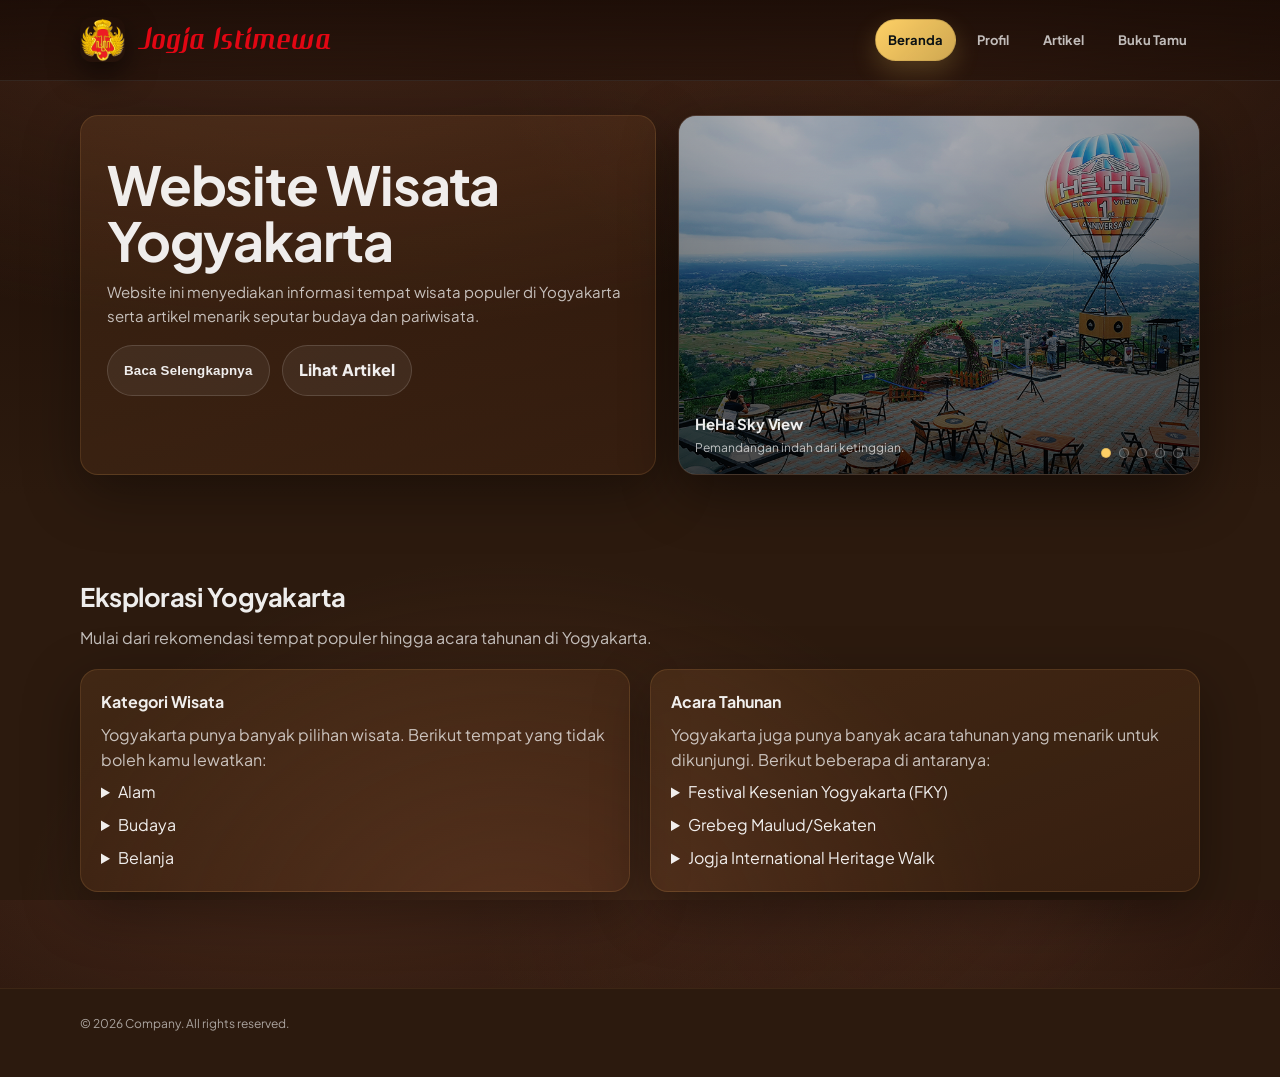
<file: index.html>
<!doctype html>
<html lang="id">
  <head>
    <meta charset="utf-8" />
    <meta name="viewport" content="width=device-width, initial-scale=1" />
    <link rel="icon" type="image/x-icon" href="images/Wilayah Geografis Yogyakarta.png" />
    <title>Beranda</title>
    <meta
      name="description"
      content="Website informasi tempat wisata populer di Yogyakarta serta artikel seputar budaya dan pariwisata."/>
    <link rel="preconnect" href="https://fonts.googleapis.com" />
    <link rel="preconnect" href="https://fonts.gstatic.com" crossorigin />
    <link
      href="https://fonts.googleapis.com/css2?family=Plus+Jakarta+Sans:wght@500;700;800;900&display=swap"
      rel="stylesheet"/>
    <link rel="stylesheet" href="assets/style.css" />
  </head>
  <body data-page="beranda">
    <header class="site-header">
      <div class="container">
        <nav class="nav" aria-label="Navigasi utama">
          <a class="brand" href="index.html">
            <img class="brand-mark" src="images/Logo Yogyakarta.png" alt="Logo Yogyakarta" />
            <span class="font-jogja" style="color: #E20613 !important; font-size: 30px !important;">
              Jogja Istimewa</span>
          </a>
          <button class="nav-toggle" type="button" aria-label="Buka menu">
            ☰
          </button>
          <div class="nav-links" role="navigation">
            <a href="index.html" data-page="beranda">Beranda</a>
            <a href="profil.html" data-page="profil">Profil</a>
            <a href="artikel.html" data-page="artikel">Artikel</a>
            <a href="bukutamu.html" data-page="bukutamu">Buku Tamu</a>
          </div>
        </nav>
      </div>
    </header>
    <main>
      <section class="hero">
        <div class="container hero-grid">
          <div class="card hero-copy reveal">
            <div class="kicker">
            </div>
            <h1>Website Wisata Yogyakarta</h1>
            <p>
              Website ini menyediakan informasi tempat wisata populer di Yogyakarta
              serta artikel menarik seputar budaya dan pariwisata.
            </p>
            <div class="hero-actions">
              <button class="btn" type="button" id="btnReadMoreHome">
                Baca Selengkapnya
              </button>
              <a class="btn" href="artikel.html">Lihat Artikel</a>
            </div>
            <div id="homeMoreText" style="display: none; margin-top: 14px">
              <p>
                Yogyakarta dikenal sebagai “Kota Pelajar” sekaligus kota budaya.
                Mulai dari jalan Malioboro, kemegahan Candi Prambanan,
                hingga pesona Pantai Parangtritis. Semua ini punya cerita yang
                layak kamu ulik.
              </p>
            </div>
          </div>
          <div class="slider" aria-label="Slider foto wisata">
            <div class="slide is-active">
              <img src="images/HeHa Sky View.webp" alt="HeHa Sky View"/>
              <div class="slide-overlay" aria-hidden="true"></div>
              <div class="slide-caption">
                <div>
                  <h3>HeHa Sky View</h3>
                  <p>Pemandangan indah dari ketinggian.</p>
                </div>
              </div>
            </div>
            <div class="slide">
              <img src="images/malioboro.png" alt="Suasana Malioboro" />
              <div class="slide-overlay" aria-hidden="true"></div>
              <div class="slide-caption">
                <div>
                  <h3>Malioboro</h3>
                  <p>Ikon wisata belanja & ribuan pejalan kaki.</p>
                </div>
              </div>
            </div>
            <div class="slide">
              <img src="images/Candi Prambanan.jpeg" alt="Candi Prambanan di Yogyakarta" />
              <div class="slide-overlay" aria-hidden="true"></div>
              <div class="slide-caption">
                <div>
                  <h3>Candi Prambanan</h3>
                  <p>Warisan budaya megah dengan detail arsitektur memukau.</p>
                </div>
              </div>
            </div>
            <div class="slide">
              <img src="images/Pantai Parangtritis.jpeg" alt="Pantai Parangtritis" />
              <div class="slide-overlay" aria-hidden="true"></div>
              <div class="slide-caption">
                <div>
                  <h3>Pantai Parangtritis</h3>
                  <p>Sunset, angin pantai, dan pasir yang luas.</p>
                </div>
              </div>
            </div>
             <div class="slide">
              <img src="images/Tebing Breksi.jpg" alt="Tebing Breksi" />
              <div class="slide-overlay" aria-hidden="true"></div>
              <div class="slide-caption">
                <div>
                  <h3>Tebing Breksi</h3>
                  <p>Bekas tambang batu kapur yang disulap menjadi destinasi artistik.</p>
                </div>
              </div>
            </div>
            <div class="slider-dots" aria-label="Kontrol slide"></div>
          </div>
        </div>
      </section>
      <section class="section">
        <div class="container">
          <h2 class="section-title reveal">Eksplorasi Yogyakarta</h2>
          <p class="section-subtitle reveal">
            Mulai dari rekomendasi tempat populer hingga acara tahunan
            di Yogyakarta.
          </p>
          <div class="grid-2" style="margin-top: 18px">
            <div class="card block reveal">
              <h3>Kategori Wisata</h3>
              <p>
                Yogyakarta punya banyak pilihan wisata. Berikut tempat yang tidak 
                boleh kamu lewatkan:
              </p>
              <details style="margin-top: 8px">
                <summary>Alam</summary>
                <ul style="margin: 6px 0 0; color: rgba(255,255,255,.78)">
                  <li>Tebing Breksi</li>
                  <li>Pantai Parangtritis</li>
                  <li>Gunung Merapi</li>
                </ul>
              </details>
               <details style="margin-top: 8px">
                <summary>Budaya</summary>
                <ul style="margin: 6px 0 0; color: rgba(255,255,255,.78)">
                  <li>Kraton Yogyakarta</li>
                  <li>Malioboro</li>
                  <li>Candi Prambanan</li>
                </ul>
              </details>
               <details style="margin-top: 8px">
                <summary>Belanja</summary>
                <ul style="margin: 6px 0 0; color: rgba(255,255,255,.78)">
                  <li>Pasar Beringharjo</li>
                  <li>Malioboro Mall</li>
                  <li>Teras Malioboro</li>
                </ul>
              </details>
            </div>
            <div class="card block reveal">
              <h3>Acara Tahunan</h3>
              <p>
                Yogyakarta juga punya banyak acara tahunan yang menarik untuk
                dikunjungi. Berikut beberapa di antaranya:
              </p>
              <details style="margin-top: 8px">
                <summary>Festival Kesenian Yogyakarta (FKY)</summary>
                <img src="images/Festival Kesenian Yogyakarta.jpg" alt="Festival Kesenian Yogyakarta" style="width: 100%; margin-top: 10px; border-radius: 6px"/>
                <p style="margin: 6px 0 0; color: rgba(255,255,255,.78)">
                  <a href="https://id.wikipedia.org/wiki/Festival_Kesenian_Yogyakarta" target="_blank"><strong>Festival seni terbesar di Yogyakarta</strong></a> yang menampilkan pertunjukan seni tradisional dan modern.
                </p>
              </details>
              <details style="margin-top: 8px">
                <summary>Grebeg Maulud/Sekaten</summary>
                <img src="images/Grebeg Maulud Yogya.jpg" alt="Grebeg Maulud" style="width: 100%; margin-top: 10px; border-radius: 6px"/>
                <p style="margin: 6px 0 0; color: rgba(255,255,255,.78)">
                  Perayaan Maulid Nabi Muhammad SAW dengan tradisi <a href="https://budaya.jogjaprov.go.id/artikel/detail/16-grebeg" target="_blank"><strong>Grebeg</strong></a> yang unik.
                </p>
              </details>
              <details style="margin-top: 8px">
                <summary>Jogja International Heritage Walk</summary>
                <img src="images/Jogja International Heritage Walk.jpg" alt="Jogja International Heritage Walk" style="width: 100%; margin-top: 10px; border-radius: 6px"/>
                <p style="margin: 6px 0 0; color: rgba(255,255,255,.78)">
                  <a href="https://id.wikipedia.org/wiki/Jogja_International_Heritage_Walk" target="_blank"><strong>Jogja International Heritage Walk</strong></a> adalah festival pertunjukan jalanan internasional yang menampilkan seniman dari berbagai negara.
                </p>
              </details>
            </div>
          </div>
        </div>
      </section>
    </main>
    <footer class="site-footer">
      <div class="container footer-grid">
        <div>© <span id="year"></span> Company. All rights reserved.</div>
      </div>
    </footer>
    <script src="assets/app.js"></script>
    <script>
      document.getElementById("year").textContent = new Date().getFullYear();
    </script>
  </body>
</html>
</file>
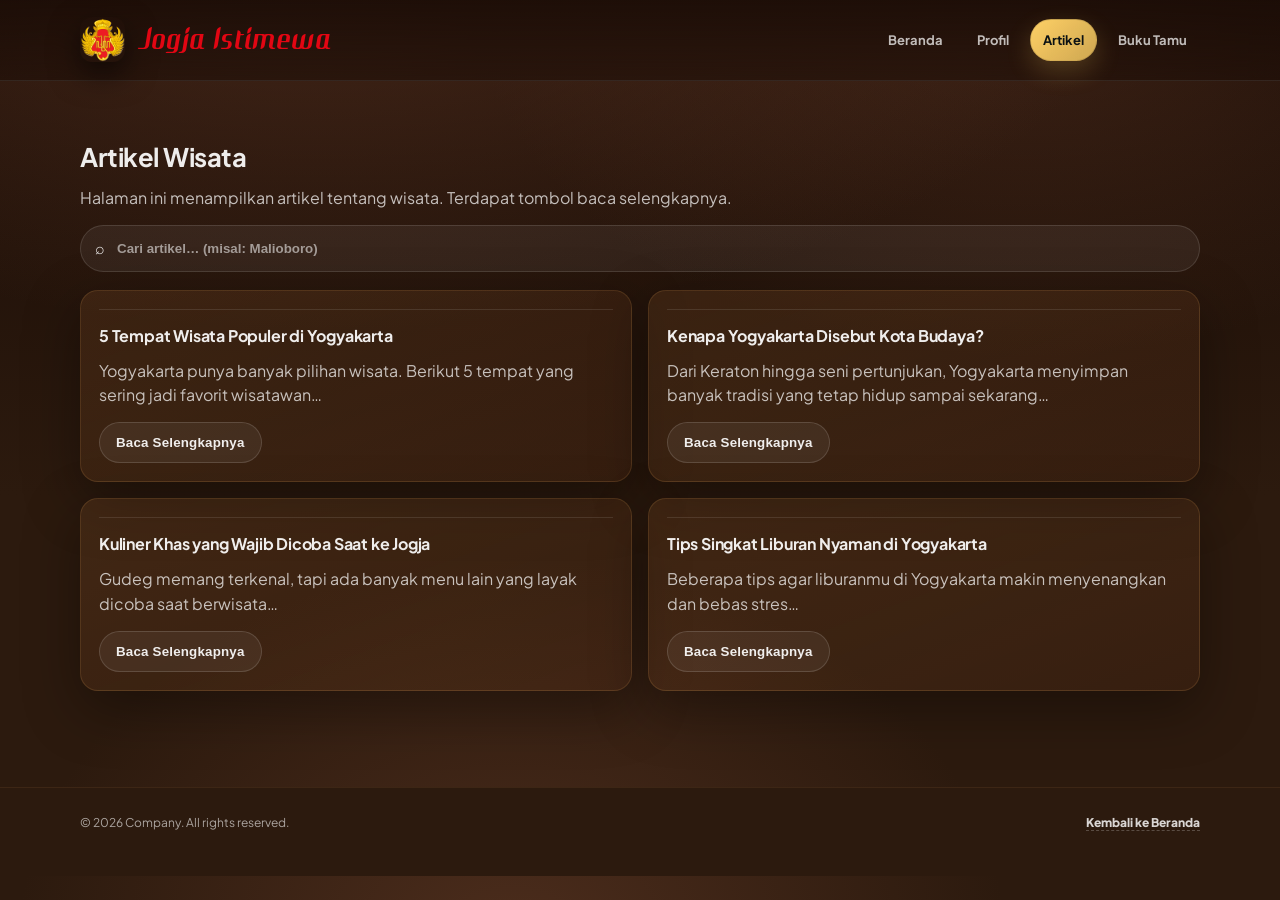
<file: artikel.html>
<!doctype html>
<html lang="id">
  <head>
    <meta charset="utf-8" />
    <meta name="viewport" content="width=device-width, initial-scale=1" />
    <link rel="icon" type="image/x-icon" href="images/Wilayah Geografis Yogyakarta.png" />
    <title>Artikel</title>
    <link rel="preconnect" href="https://fonts.googleapis.com" />
    <link rel="preconnect" href="https://fonts.gstatic.com" crossorigin />
    <link
      href="https://fonts.googleapis.com/css2?family=Plus+Jakarta+Sans:wght@500;700;800;900&display=swap"
      rel="stylesheet"/>
    <link rel="stylesheet" href="assets/style.css" />
  </head>
  <body data-page="artikel">
    <header class="site-header">
      <div class="container">
        <nav class="nav" aria-label="Navigasi utama">
          <a class="brand" href="index.html">
            <img class="brand-mark" src="images/Logo Yogyakarta.png" alt="Logo Yogyakarta" />
            <span class="font-jogja" style="color: #E20613 !important; font-size: 30px !important;">
              Jogja Istimewa</span>
          </a>
          <button class="nav-toggle" type="button" aria-label="Buka menu">
            ☰
          </button>
          <div class="nav-links" role="navigation">
            <a href="index.html" data-page="beranda">Beranda</a>
            <a href="profil.html" data-page="profil">Profil</a>
            <a href="artikel.html" data-page="artikel">Artikel</a>
            <a href="bukutamu.html" data-page="bukutamu">Buku Tamu</a>
          </div>
        </nav>
      </div>
    </header>
    <main>
      <section class="section">
        <div class="container">
          <h1 class="section-title reveal">Artikel Wisata</h1>
          <p class="section-subtitle reveal">
            Halaman ini menampilkan artikel tentang wisata.
            Terdapat tombol baca selengkapnya.
          </p>
          <div class="toolbar reveal">
            <div class="search" role="search">
              <span aria-hidden="true">⌕</span>
              <input
                id="searchArticles"
                type="search"
                placeholder="Cari artikel… (misal: Malioboro)"
                autocomplete="off"
              />
            </div>
          </div>
          <div class="articles" aria-label="Daftar artikel">
            <article class="card article-card reveal">
              <h3>5 Tempat Wisata Populer di Yogyakarta</h3>
              <p>
                Yogyakarta punya banyak pilihan wisata. Berikut 5 tempat yang
                sering jadi favorit wisatawan…
              </p>
              <div class="article-more">
                <p>
                  <strong>List:</strong>
                </p>
                <ol style="margin: 6px 0 0; color: #EFBF04">
                  <li><a href="https://perkim.id/cagar-budaya/malioboro-koridor-budaya-yang-dinamis-dalam-lensa-masyarakat-yogyakarta/" target="_blank"><strong>Malioboro</strong></a></li>
                  <li><a href="https://perkim.id/cagar-budaya/candi-prambanan/" target="_blank"><strong>Candi Prambanan</strong></a></li>
                  <li><a href="https://perkim.id/cagar-budaya/pantai-parangtritis/" target="_blank"><strong>Pantai Parangtritis</strong></a></li>
                  <li><a href="https://perkim.id/cagar-budaya/heha-sky-view/" target="_blank"><strong>HeHa Sky View</strong></a></li>
                  <li><a href="https://perkim.id/cagar-budaya/tebing-breksi/" target="_blank"><strong>Tebing Breksi</strong></a></li>
                </ol>
                <p style="margin-top: 10px">
                  Tips: Klik kalimat yang berwarna kuning tebal untuk membaca artikel lengkap tentang tempat tersebut.
                </p>
              </div>
              <div class="actions">
                <button class="btn" type="button" data-action="toggle">
                  Baca Selengkapnya
                </button>
              </div>
            </article>
            <article class="card article-card reveal">
              <h3>Kenapa Yogyakarta Disebut Kota Budaya?</h3>
              <p>
                Dari Keraton hingga seni pertunjukan, Yogyakarta menyimpan
                banyak tradisi yang tetap hidup sampai sekarang…
              </p>
              <div class="article-more">
                <p>
                  Budaya di Yogyakarta terasa dekat dengan keseharian masyarakat.
                  Kamu bisa menjumpai batik, wayang, gamelan, hingga upacara adat
                  yang rutin digelar. Mengunjungi kawasan Keraton dan
                  Taman Sari bisa jadi awal perjalanan yang tepat.
                </p>
              </div>
              <div class="actions">
                <button class="btn" type="button" data-action="toggle">
                  Baca Selengkapnya
                </button>
              </div>
            </article>
            <article class="card article-card reveal">
              <h3>Kuliner Khas yang Wajib Dicoba Saat ke Jogja</h3>
              <p>
                Gudeg memang terkenal, tapi ada banyak menu lain yang layak
                dicoba saat berwisata…
              </p>
              <div class="article-more">
                <p>
                  Coba juga sate klathak, bakpia, oseng mercon, dan wedang ronde.
                  Banyak spot kuliner malam yang seru untuk dijelajahi—pastikan
                  kamu memilih tempat yang ramai dan bersih.
                </p>
              </div>
              <div class="actions">
                <button class="btn" type="button" data-action="toggle">
                  Baca Selengkapnya
                </button>
              </div>
            </article>
            <article class="card article-card reveal">
              <h3>Tips Singkat Liburan Nyaman di Yogyakarta</h3>
              <p>
                Beberapa tips agar liburanmu di Yogyakarta makin menyenangkan
                dan bebas stres…
              </p>
              <div class="article-more">
                <ul style="margin: 6px 0 0; color: rgba(255,255,255,.78)">
                  <li>Disarankan menggunakan sepatu agar perjalanan nyaman.</li>
                  <li>Membawa uang lebih untuk jaga-jaga.</li>
                  <li>Hormati budaya lokal, terutama saat berkunjung ke area sakral.</li>
                  <li>Selalu bawa air minum.</li>
                </ul>
              </div>
              <div class="actions">
                <button class="btn" type="button" data-action="toggle">
                  Baca Selengkapnya
                </button>
              </div>
            </article>
          </div>
        </div>
      </section>
    </main>
    <footer class="site-footer">
      <div class="container footer-grid">
        <div>© <span id="year"></span> Company. All rights reserved.</div>
        <div><a href="index.html">Kembali ke Beranda</a></div>
      </div>
    </footer>
    <script src="assets/app.js"></script>
    <script>
      document.getElementById("year").textContent = new Date().getFullYear();
    </script>
  </body>
</html>
</file>
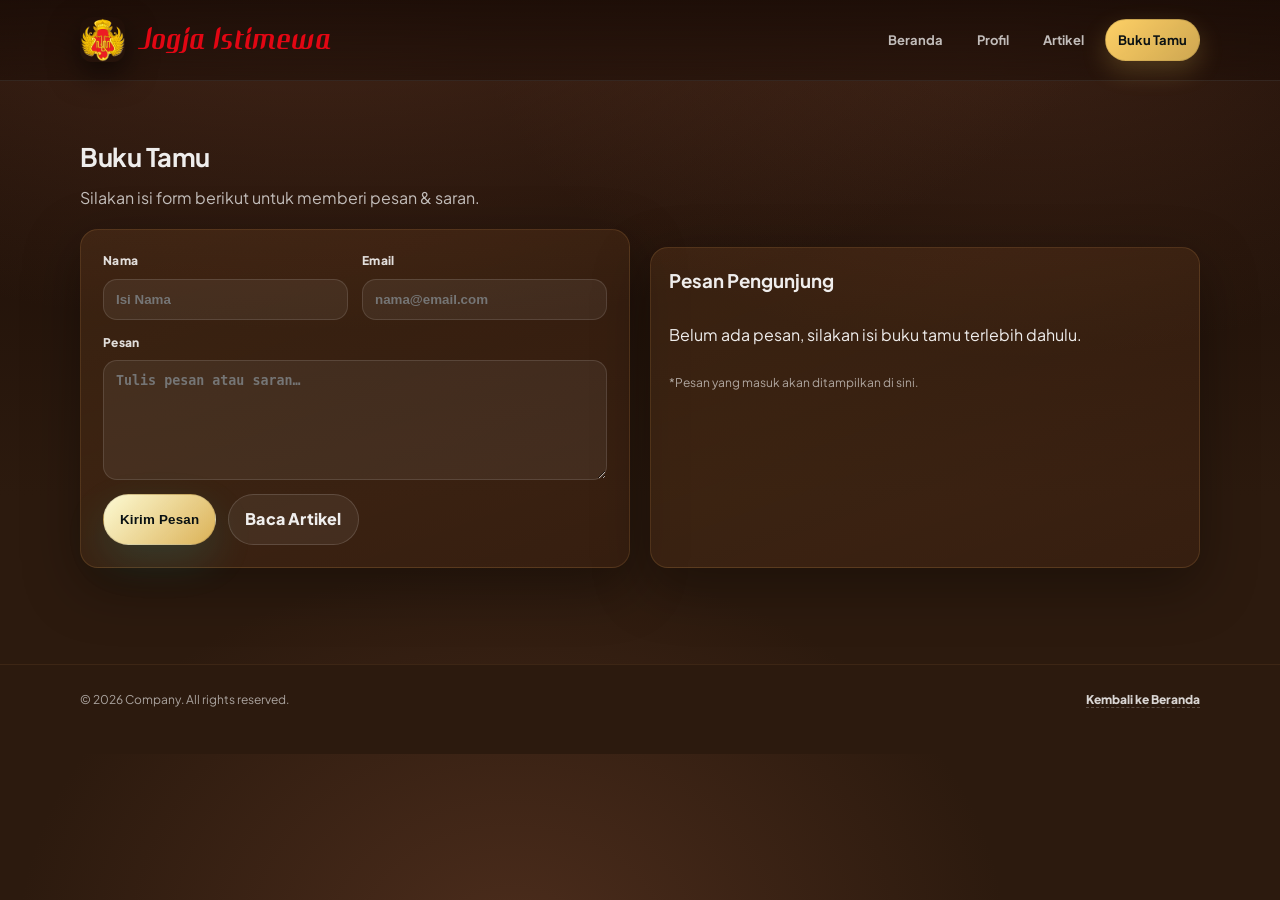
<file: bukutamu.html>
<!doctype html>
<html lang="id">
  <head>
    <meta charset="utf-8" />
    <meta name="viewport" content="width=device-width, initial-scale=1" />
    <link rel="icon" type="image/x-icon" href="images/Wilayah Geografis Yogyakarta.png" />
    <title>Buku Tamu</title>
    <link rel="preconnect" href="https://fonts.googleapis.com" />
    <link rel="preconnect" href="https://fonts.gstatic.com" crossorigin />
    <link
      href="https://fonts.googleapis.com/css2?family=Plus+Jakarta+Sans:wght@500;700;800;900&display=swap"
      rel="stylesheet"/>
    <link rel="stylesheet" href="assets/style.css" />
  </head>
  <body data-page="bukutamu">
    <header class="site-header">
      <div class="container">
        <nav class="nav" aria-label="Navigasi utama">
          <a class="brand" href="index.html">
            <img class="brand-mark" src="images/Logo Yogyakarta.png" alt="Logo Yogyakarta" />
            <span class="font-jogja" style="color: #E20613 !important; font-size: 30px !important;">
              Jogja Istimewa</span>
          </a>
          <button class="nav-toggle" type="button" aria-label="Buka menu">
            ☰
          </button>
          <div class="nav-links" role="navigation">
            <a href="index.html" data-page="beranda">Beranda</a>
            <a href="profil.html" data-page="profil">Profil</a>
            <a href="artikel.html" data-page="artikel">Artikel</a>
            <a href="bukutamu.html" data-page="bukutamu">Buku Tamu</a>
          </div>
        </nav>
      </div>
    </header>
    <main>
      <section class="section">
        <div class="container">
          <h1 class="section-title reveal">Buku Tamu</h1>
          <p class="section-subtitle reveal">
            Silakan isi form berikut untuk memberi pesan & saran.
          </p>
          <div class="grid-2" style="margin-top: 18px">
            <div class="card form reveal">
              <form id="guestbookForm" novalidate>
                <div class="fields">
                  <div class="field" id="fieldName">
                    <div class="label">Nama</div>
                    <input class="control" id="name" name="name" type="text" placeholder="Isi Nama" />
                    <div class="error" aria-live="polite"></div>
                  </div>
                  <div class="field" id="fieldEmail">
                    <div class="label">Email</div>
                    <input class="control" id="email" name="email" type="email" placeholder="nama@email.com" />
                    <div class="error" aria-live="polite"></div>
                  </div>
                  <div class="field full" id="fieldMessage">
                    <div class="label">Pesan</div>
                    <textarea
                      class="control"
                      id="message"
                      name="message"
                      placeholder="Tulis pesan atau saran…"
                    ></textarea>
                    <div class="error" aria-live="polite"></div>
                  </div>
                </div>
                <div style="display: flex; gap: 12px; margin-top: 14px; flex-wrap: wrap">
                  <button class="btn btn-primary" type="submit">Kirim Pesan</button>
                  <a class="btn" href="artikel.html">Baca Artikel</a>
                </div>
                <div class="toast" id="toast" role="status" aria-live="polite"></div>
              </form>
            </div>
            <div class="card guestbook reveal">
              <h3><strong>Pesan Pengunjung</strong></h3>
              <div class="messages" id="messages"></div>
              <div style="margin-top: 10px; color: rgba(255,255,255,.60); font-size: 12px">
                *Pesan yang masuk akan ditampilkan di sini.
              </div>
            </div>
          </div>
        </div>
      </section>
    </main>
    <footer class="site-footer">
      <div class="container footer-grid">
        <div>© <span id="year"></span> Company. All rights reserved.</div>
        <div><a href="index.html">Kembali ke Beranda</a></div>
      </div>
    </footer>
    <script src="assets/app.js"></script>
    <script>
      document.getElementById("year").textContent = new Date().getFullYear();
    </script>
  </body>
</html>
</file>
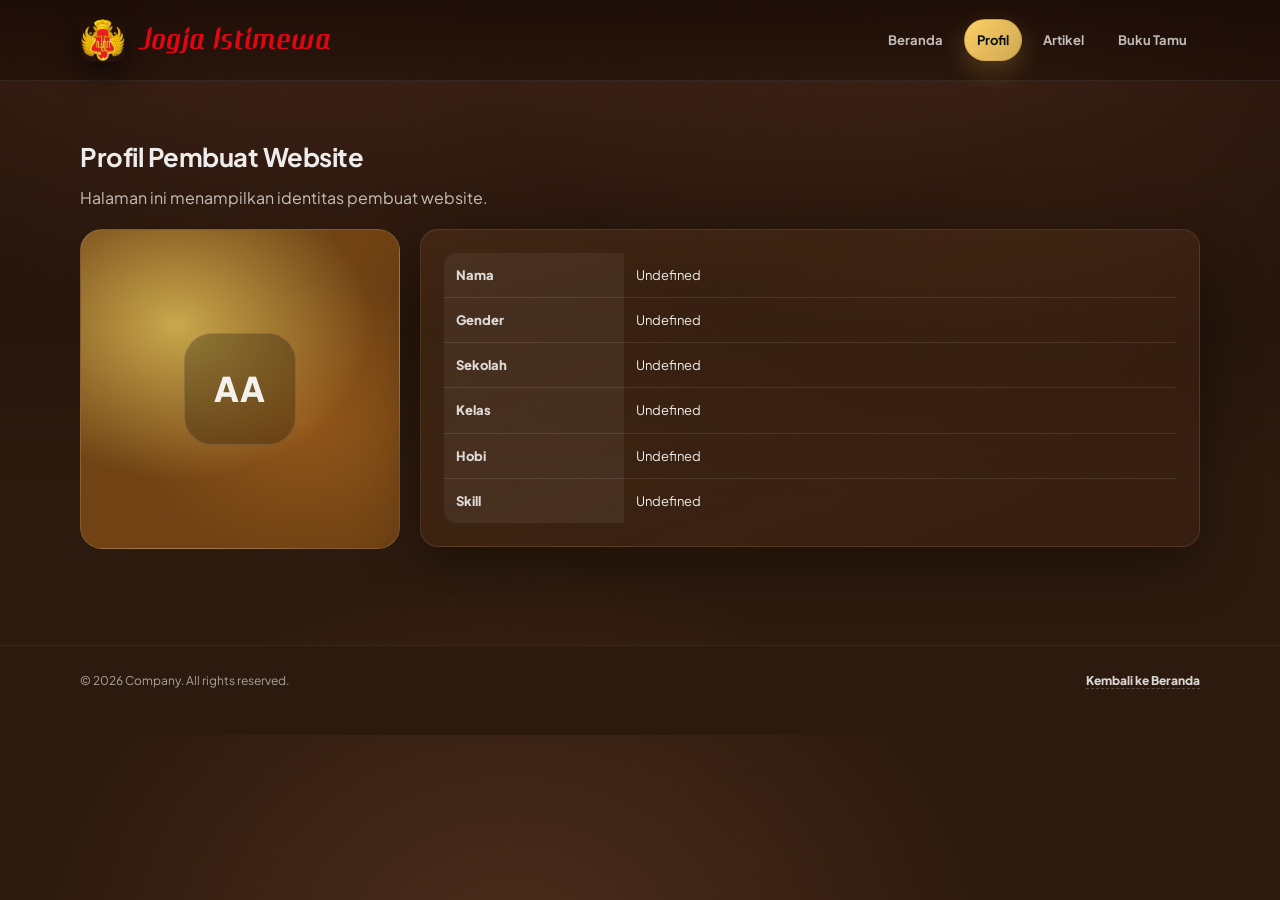
<file: profil.html>
<!doctype html>
<html lang="id">
  <head>
    <meta charset="utf-8" />
    <meta name="viewport" content="width=device-width, initial-scale=1" />
    <link rel="icon" type="image/x-icon" href="images/Wilayah Geografis Yogyakarta.png" />
    <title>Profil</title>
    <link rel="preconnect" href="https://fonts.googleapis.com" />
    <link rel="preconnect" href="https://fonts.gstatic.com" crossorigin />
    <link
      href="https://fonts.googleapis.com/css2?family=Plus+Jakarta+Sans:wght@500;700;800;900&display=swap"
      rel="stylesheet"/>
    <link rel="stylesheet" href="assets/style.css" />
  </head>
  <body data-page="profil">
    <header class="site-header">
      <div class="container">
        <nav class="nav" aria-label="Navigasi utama">
          <a class="brand" href="index.html">
            <img class="brand-mark" src="images/Logo Yogyakarta.png" alt="Logo Yogyakarta" />
            <span class="font-jogja" style="color: #E20613 !important; font-size: 30px !important;">
              Jogja Istimewa</span>
          </a>
          <button class="nav-toggle" type="button" aria-label="Buka menu">
            ☰
          </button>
          <div class="nav-links" role="navigation">
            <a href="index.html" data-page="beranda">Beranda</a>
            <a href="profil.html" data-page="profil">Profil</a>
            <a href="artikel.html" data-page="artikel">Artikel</a>
            <a href="bukutamu.html" data-page="bukutamu">Buku Tamu</a>
          </div>
        </nav>
      </div>
    </header>
    <main>
      <section class="section">
        <div class="container">
          <h1 class="section-title reveal">Profil Pembuat Website</h1>
          <p class="section-subtitle reveal">
            Halaman ini menampilkan identitas pembuat website.
          </p>
          <div class="profile-wrap" style="margin-top: 18px">
            <!-- Foto profil -->

            <div class="avatar reveal" aria-label="Foto profil">
              <!-- Placeholder aman: ganti dengan fotomu jika diperlukan -->

              <div class="initials" title="Ganti dengan foto profil">AA</div>
            </div>
            <div class="card profile-card reveal">
              <table class="table" aria-label="Data profil">
                <tbody>
                  <tr>
                    <th>Nama</th>
                    <td>Undefined</td>
                  </tr>
                  <tr>
                    <th>Gender</th>
                    <td>Undefined</td>
                  </tr>
                  <tr>
                    <th>Sekolah</th>
                    <td>Undefined</td>
                  </tr>
                  <tr>
                    <th>Kelas</th>
                    <td>Undefined</td>
                  </tr>
                  <tr>
                    <th>Hobi</th>
                    <td>Undefined</td>
                  </tr>
                  <tr>
                    <th>Skill</th>
                    <td>Undefined</td>
                  </tr>
                </tbody>
              </table>
            </div>
          </div>
        </div>
      </section>
    </main>
    <footer class="site-footer">
      <div class="container footer-grid">
        <div>© <span id="year"></span> Company. All rights reserved.</div>
        <div><a href="index.html">Kembali ke Beranda</a></div>
      </div>
    </footer>
    <script src="assets/app.js"></script>
    <script>
      document.getElementById("year").textContent = new Date().getFullYear();
    </script>
  </body>
</html>
</file>
<file: assets/style.css>
@font-face {
  font-family: 'Jogjakartype';
  src: url('../fonts/Jogjakartype/Jogjajakartype.otf') format('opentype');
  font-weight: 400;
  font-style: normal;
}
:root{
  --bg: #1a0c06;
  --surface: rgba(255,160,80,.07);
  --surface-2: rgba(255,160,80,.11);
  --stroke: rgba(255,180,100,.14);
  --text: rgba(255,255,255,.92);
  --muted: rgba(255,255,255,.72);
  --muted-2: rgba(255,255,255,.60);

  --brand: #ffd166;   
  --accent: #2ec4b6;  
  --danger: #ff5d5d;

  --shadow: 0 18px 55px rgba(0,0,0,.45);
  --radius: 18px;
  --radius-sm: 12px;
  --container: 1120px;
}
*{ box-sizing: border-box; }
html,body{ height: 100%; }
body{
  margin: 0;
  color: var(--text);
  background:
    radial-gradient(1400px 700px at 25% -10%, rgba(107,63,42,.6), transparent 60%),
    radial-gradient(1000px 650px at 80% 0%, rgba(107,63,42,.4), transparent 55%),
    radial-gradient(900px 700px at 40% 105%, rgba(107,63,42,.5), transparent 55%),
    linear-gradient(180deg, #1a0c06 0%, #2C1A0E 55%, #2C1A0E 100%);
  font-family: "Plus Jakarta Sans", system-ui, -apple-system, Segoe UI, Roboto, Arial, sans-serif, Jogjakartype
  ;
  line-height: 1.55;
  overflow-x: hidden;
}
a{ color: inherit; text-decoration: none; }
img{ max-width: 100%; display: block; }
.container{
  width: min(var(--container), calc(100% - 44px));
  margin: 0 auto;
}
.site-header{
  position: sticky;
  top: 0;
  z-index: 50;
  backdrop-filter: blur(14px);
  background: linear-gradient(180deg, rgba(26,12,6,.88), rgba(26,12,6,.50));
  border-bottom: 1px solid rgba(255,255,255,.10);
}
.nav{
  display: flex;
  align-items: center;
  justify-content: space-between;
  gap: 18px;
  padding: 14px 0;
}
.brand{
  display: inline-flex;
  align-items: center;
  gap: 12px;
  letter-spacing: .2px;
}
.brand-mark{
  width: 45px; height: 45px;
  border-radius: 12px;
  box-shadow: 0 12px 30px rgba(0,0,0,.55);
}
.brand strong{
  font-weight: 800;
  font-size: 14px;
  display: block;
}
.brand span{
  font-size: 12px;
  color: var(--muted);
  display: block;
  margin-top: -2px;
}
.font-jogja {
  font-family: 'Jogjakartype', sans-serif;
  color: #E20613 !important;
  align-items: center;
  margin-top: 5px !important;
  display: inline-block;
}

.nav-links{
  display: flex;
  align-items: center;
  gap: 8px;
}
.nav-links a{
  padding: 10px 12px;
  border-radius: 999px;
  color: var(--muted);
  font-weight: 700;
  font-size: 13px;
  border: 1px solid transparent;
  transition: transform .18s ease, background .18s ease, border-color .18s ease, color .18s ease;
}
.nav-links a:hover{
  background: rgba(255,255,255,.06);
  border-color: rgba(255,255,255,.10);
  color: var(--text);
  transform: translateY(-1px);
}
.nav-links a.active{
  color: #0b1113;
  background: linear-gradient(135deg, var(--brand), rgba(255,209,102,.78));
  border-color: rgba(0,0,0,.12);
  box-shadow: 0 10px 26px rgba(255,209,102,.20);
}
.nav-toggle{
  display: none;
  align-items: center;
  justify-content: center;
  width: 44px; height: 44px;
  border-radius: 14px;
  border: 1px solid rgba(255,255,255,.12);
  background: rgba(255,255,255,.06);
  color: var(--text);
  cursor: pointer;
}
.nav-toggle:active{ transform: translateY(1px); }
.pill{
  display: inline-flex;
  align-items: center;
  gap: 8px;
  border: 1px solid rgba(255,255,255,.12);
  background: rgba(255,255,255,.06);
  padding: 8px 12px;
  border-radius: 999px;
  color: var(--muted);
  font-weight: 700;
  font-size: 12px;
}
.dot{
  width: 9px; height: 9px;
  border-radius: 99px;
  background: var(--accent);
  box-shadow: 0 0 0 5px rgba(46,196,182,.12);
}
.btn{
  display: inline-flex;
  align-items: center;
  gap: 10px;
  border-radius: 999px;
  padding: 12px 16px;
  border: 1px solid rgba(255,255,255,.14);
  background: rgba(255,255,255,.06);
  color: var(--text);
  font-weight: 800;
  letter-spacing: .2px;
  cursor: pointer;
  transition: transform .18s ease, background .18s ease, border-color .18s ease;
  user-select: none;
}
.btn:hover{
  background: rgba(255,255,255,.10);
  border-color: rgba(255,255,255,.18);
  transform: translateY(-1px);
}
.btn-primary{
  background: linear-gradient(135deg, #FDFBD4, rgba(255,209,102,.82));
  border-color: rgba(0,0,0,.12);
  color: #081012;
  box-shadow: 0 16px 40px rgba(46,196,182,.16);
}
.btn-primary:hover{ transform: translateY(-1px) scale(1.01); }
.card{
  background: linear-gradient(160deg,  rgba(255,160,80,.10) 0%,
    rgba(255,120,50,.05) 100%);
  border: 1px solid rgba(255,180,100,.14);  
  border-radius: var(--radius);
  box-shadow: 0 18px 55px rgba(0,0,0,.35);
}
.section{
  padding: 56px 0;
}
.section-title{
  font-size: clamp(22px, 2vw, 28px);
  margin: 0 0 10px;
  letter-spacing: -0.5px;
}
.section-subtitle{
  margin: 0;
  color: var(--muted);
  max-width: 70ch;
}
.hero{
  padding: 34px 0 46px;
}
.hero-grid{
  display: grid;
  grid-template-columns: 1.05fr .95fr;
  gap: 22px;
  align-items: stretch;
}
.hero-copy{
  padding: 26px;
}
.kicker{
  display: flex;
  flex-wrap: wrap;
  align-items: center;
  gap: 10px;
  margin-bottom: 14px;
}
.hero h1{
  font-size: clamp(30px, 4.2vw, 54px);
  line-height: 1.05;
  letter-spacing: -1.2px;
  margin: 8px 0 12px;
}
.hero p{
  margin: 0;
  color: var(--muted);
  font-size: 15px;
  max-width: 60ch;
}
.hero-actions{
  display: flex;
  flex-wrap: wrap;
  gap: 12px;
  margin-top: 18px;
}
.hint{
  margin-top: 10px;
  color: var(--muted-2);
  font-size: 12px;
}
.slider{
  overflow: hidden;
  position: relative;
  border-radius: var(--radius);
  border: 1px solid rgba(255,255,255,.12);
  box-shadow: var(--shadow);
  min-height: 360px;
}
.slide{
  position: absolute;
  inset: 0;
  opacity: 0;
  transform: scale(1.03);
  transition: opacity .7s ease, transform 1.1s ease;
}
.slide.is-active{
  opacity: 1;
  transform: scale(1);
}
.slide img{
  width: 100%;
  height: 100%;
  object-fit: cover;
  filter: saturate(1.03) contrast(1.02);
}
.slide-overlay{
  position: absolute;
  inset: 0;
  background:
    radial-gradient(650px 420px at 35% 30%, rgba(0,0,0,.16), rgba(0,0,0,.65)),
    linear-gradient(180deg, rgba(0,0,0,.0), rgba(0,0,0,.50));
}
.slide-caption{
  position: absolute;
  left: 16px; right: 16px; bottom: 16px;
  display: flex;
  align-items: flex-end;
  justify-content: space-between;
  gap: 14px;
}
.slide-caption h3{
  margin: 0;
  font-size: 15px;
  letter-spacing: -0.2px;
}
.slide-caption p{
  margin: 4px 0 0;
  color: rgba(255,255,255,.70);
  font-size: 12px;
  max-width: 46ch;
}
.slider-dots{
  position: absolute;
  right: 16px;
  bottom: 16px;
  display: flex;
  gap: 8px;
  justify-content: flex-end;
  align-items: center;
}
.slider-dots button{
  width: 10px; height: 10px;
  border-radius: 99px;
  border: 1px solid rgba(255,255,255,.30);
  background: rgba(255,255,255,.08);
  cursor: pointer;
  padding: 0;
}
.slider-dots button.is-active{
  background: var(--brand);
  border-color: rgba(0,0,0,.12);
}
.grid-2{
  display: grid;
  grid-template-columns: 1fr 1fr;
  gap: 20px;
}
.block{
  padding: 20px;
}
.block h3{ margin: 0 0 8px; font-size: 16px; }
.block p{ margin: 0; color: var(--muted); }
.profile-wrap{
  display: grid;
  grid-template-columns: 320px 1fr;
  gap: 20px;
  align-items: start;
}
.avatar{
  border-radius: 22px;
  overflow: hidden;
  border: 1px solid rgba(255,255,255,.12);
  background:
    radial-gradient(280px 220px at 30% 30%, #C9A84C, transparent 70%),
    radial-gradient(260px 200px at 70% 60%, #91561A, transparent 70%),
   #704214;
  min-height: 320px;
  display: grid;
  place-items: center;
  padding: 20px;
}
.avatar .initials{
  width: 112px; height: 112px;
  border-radius: 28px;
  display: grid;
  place-items: center;
  background: rgba(0,0,0,.26);
  border: 1px solid rgba(255,255,255,.12);
  font-weight: 900;
  letter-spacing: 1px;
  font-size: 34px;
}
.profile-card{
  padding: 22px;
}
.table{
  width: 100%;
  border-collapse: collapse;
  overflow: hidden;
  border-radius: 14px;
  border: 1px solid rgba(255,255,255,.12);
}
.table th, .table td{
  padding: 12px 12px;
  border-bottom: 1px solid rgba(255,255,255,.10);
  text-align: left;
  font-size: 13px;
}
.table th{
  width: 180px;
  color: rgba(255,255,255,.82);
  font-weight: 800;
  background: rgba(255,255,255,.06);
}
.chips{
  display: flex;
  flex-wrap: wrap;
  gap: 10px;
  margin-top: 14px;
}
.chip{
  border-radius: 999px;
  padding: 8px 12px;
  border: 1px solid rgba(255,255,255,.12);
  background: rgba(255,255,255,.06);
  color: var(--muted);
  font-weight: 800;
  font-size: 12px;
}
.toolbar{
  display: flex;
  flex-wrap: wrap;
  gap: 12px;
  align-items: center;
  justify-content: space-between;
  margin-top: 14px;
}
.search{
  display: flex;
  gap: 10px;
  align-items: center;
  flex: 1;
  min-width: 220px;
  border-radius: 999px;
  border: 1px solid rgba(255,255,255,.12);
  background: rgba(255,255,255,.06);
  padding: 10px 14px;
}
.search input{
  flex: 1;
  border: 0;
  outline: none;
  background: transparent;
  color: var(--text);
  font-weight: 700;
}
.search input::placeholder{ color: rgba(255,255,255,.55); }
.articles{
  margin-top: 18px;
  display: grid;
  grid-template-columns: repeat(12, 1fr);
  gap: 16px;
}
.article-card{
  grid-column: span 6;
  padding: 18px;
  position: relative;
  overflow: hidden;
}
.article-card h3{
  margin: 0 0 10px;
  font-size: 16px;
  letter-spacing: -0.2px;
  border-top: 1px solid rgba(255, 255, 255, 0.1) !important;
  padding-top: 14px !important;
}
.article-meta{
  display: flex;
  flex-wrap: wrap;
  gap: 10px;
  align-items: center;
  color: var(--muted-2);
  font-size: 12px;
  margin-bottom: 10px;
}
.article-card p{
  margin: 0;
  color: var(--muted);
}
.article-more{
  margin-top: 12px;
  display: none;
}
.article-card.is-open .article-more{ display: block; }
.article-card .actions{
  margin-top: 14px;
  display: flex;
  gap: 10px;
  align-items: center;
}
.form{
  padding: 22px;
}
.fields{
  display: grid;
  grid-template-columns: 1fr 1fr;
  gap: 14px;
}
.field{
  display: flex;
  flex-direction: column;
  gap: 8px;
}
.field.full{ grid-column: 1 / -1; }
.label{
  font-weight: 900;
  font-size: 12px;
  letter-spacing: .3px;
  color: rgba(255,255,255,.85);
}
.control{
  border-radius: 14px;
  border: 1px solid rgba(255,255,255,.12);
  background: rgba(255,255,255,.06);
  padding: 12px 12px;
  color: var(--text);
  outline: none;
  font-weight: 700;
}
textarea.control{ resize: vertical; min-height: 120px; }
.error{
  color: rgba(255,93,93,.95);
  font-weight: 800;
  font-size: 12px;
  display: none;
}
.field.has-error .error{ display: block; }
.field.has-error .control{ border-color: rgba(255,93,93,.65); }
.toast{
  margin-top: 14px;
  display: none;
  border-radius: 14px;
  border: 1px solid rgba(46,196,182,.35);
  background: rgba(46,196,182,.10);
  padding: 12px 12px;
  color: rgba(255,255,255,.88);
  font-weight: 800;
}
.toast.show{ display: block; }
.guestbook{
  margin-top: 18px;
  padding: 18px;
}
.guestbook h3{ margin: 0 0 12px; }
.messages{
  display: grid;
  gap: 12px;
}
.message{
  padding: 14px;
  border-radius: 16px;
  border: 1px solid rgba(255,180,100,.12);
  background: rgba(255,150,70,.05);
}
.message .top{
  display: flex;
  flex-wrap: wrap;
  align-items: baseline;
  justify-content: space-between;
  gap: 8px;
}
.message .name{
  font-weight: 900;
}
.message .date{
  font-size: 12px;
  color: var(--muted-2);
  font-weight: 800;
}
.message .body{
  margin-top: 8px;
  color: var(--muted);
  white-space: pre-wrap;
}
.btn-delete {
  margin-top: 10px;
  padding: 6px 14px;
  border-radius: 999px;
  border: 1px solid rgba(255,93,93,.4);
  background: rgba(255,93,93,.08);
  color: rgba(255,93,93,.9);
  font-size: 12px;
  font-weight: 800;
  cursor: pointer;
  transition: background .18s ease;
}
.btn-delete:hover {
  background: rgba(255,93,93,.18);
}
.site-footer{
  padding: 26px 0 44px;
  background: #2C1A0E;
  border-top: 1px solid rgba(255,180,100,.08);
  margin-top: 40px;
}
.footer-grid{
  display: flex;
  flex-wrap: wrap;
  gap: 12px 18px;
  align-items: center;
  justify-content: space-between;
  color: var(--muted-2);
  font-size: 12px;
}
.footer-grid a{
  color: rgba(255,255,255,.82);
  font-weight: 900;
  border-bottom: 1px dashed rgba(255,255,255,.22);
}
.reveal{
  opacity: 0;
  transform: translateY(10px);
}
.reveal.is-visible{
  opacity: 1;
  transform: translateY(0);
  transition: opacity .6s ease, transform .7s ease;
}
@media (max-width: 920px){
  .hero-grid{ grid-template-columns: 1fr; }
  .slider{ min-height: 320px; }
  .profile-wrap{ grid-template-columns: 1fr; }
  .article-card{ grid-column: span 12; }
}
@media (max-width: 720px){
  .nav-links{
    position: absolute;
    right: 22px;
    top: 68px;
    flex-direction: column;
    align-items: stretch;
    width: min(320px, calc(100vw - 44px));
    padding: 10px;
    border-radius: 18px;
    background: rgba(11,17,19,.88);
    border: 1px solid rgba(255,255,255,.12);
    box-shadow: var(--shadow);
    display: none;
  }
  .nav-links.open{ display: flex; }
  .nav-toggle{ display: inline-flex; }

  .fields{ grid-template-columns: 1fr; }
}
</file>
